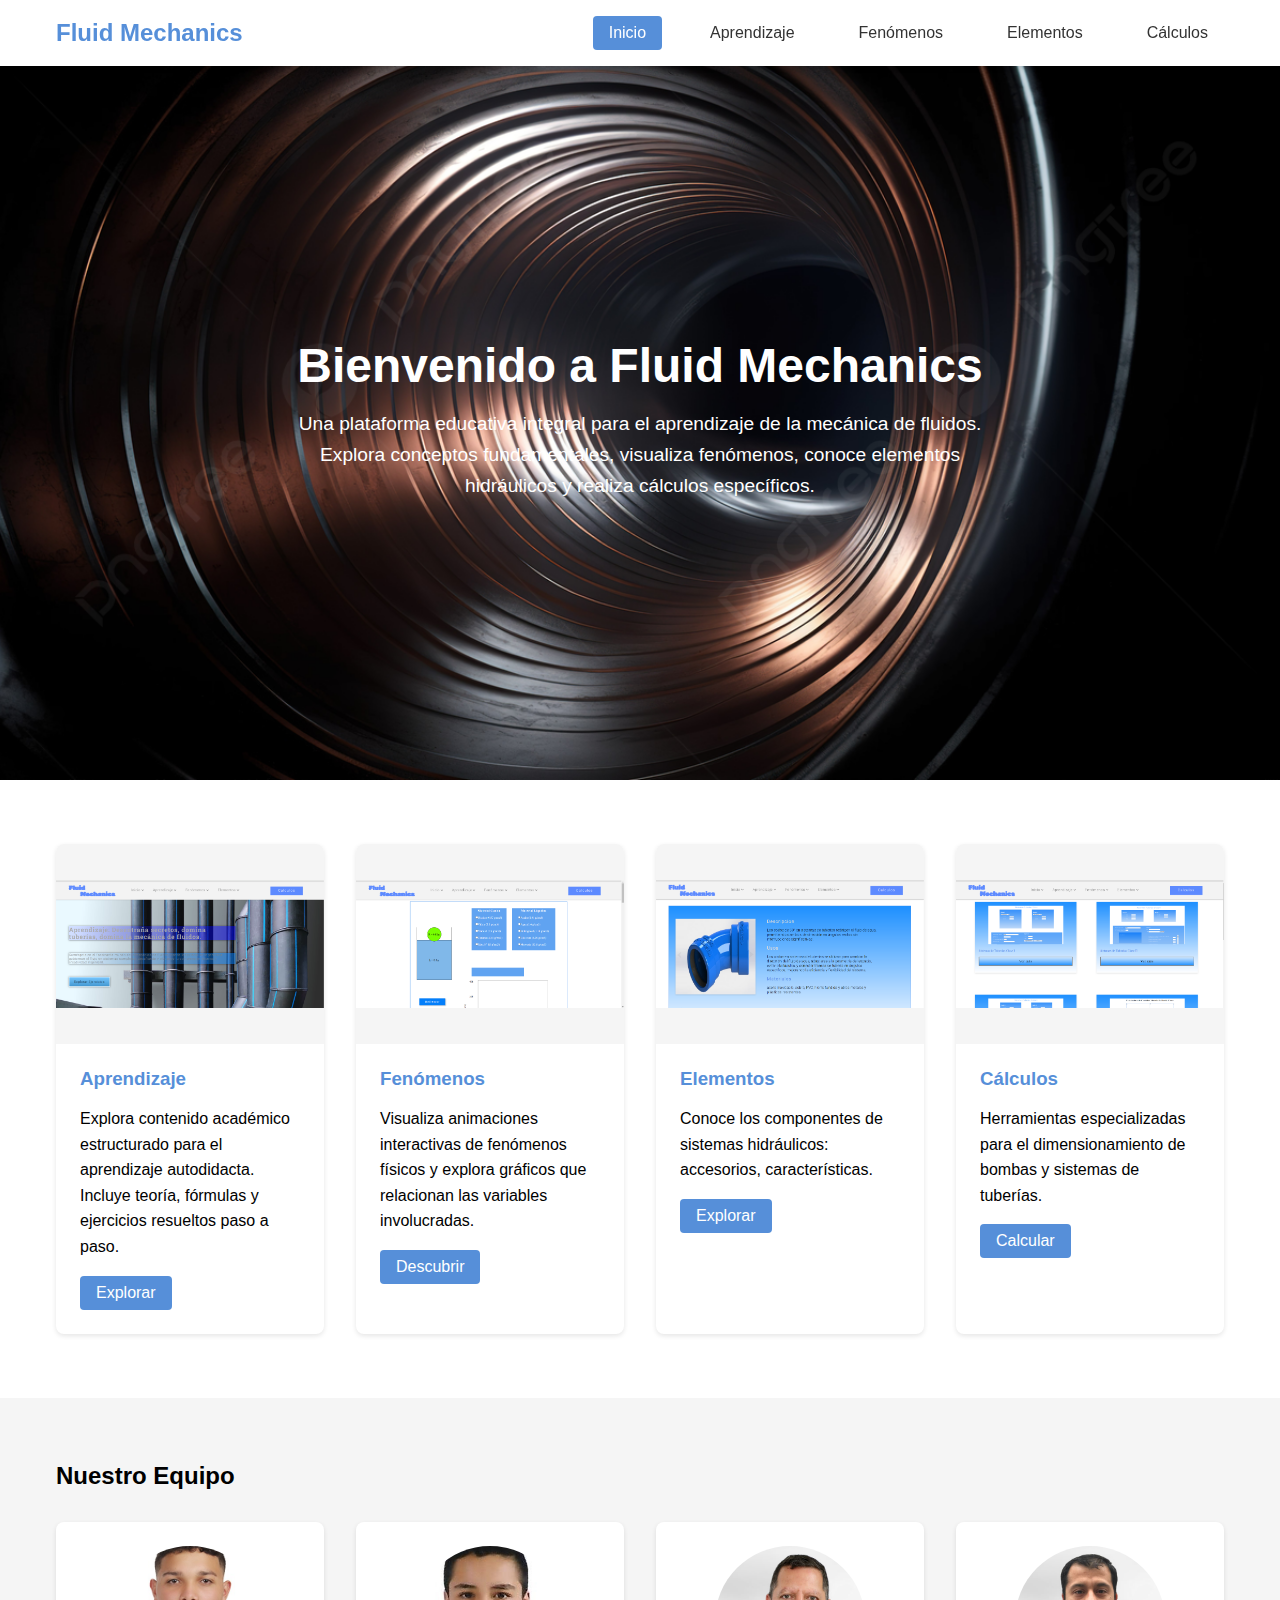
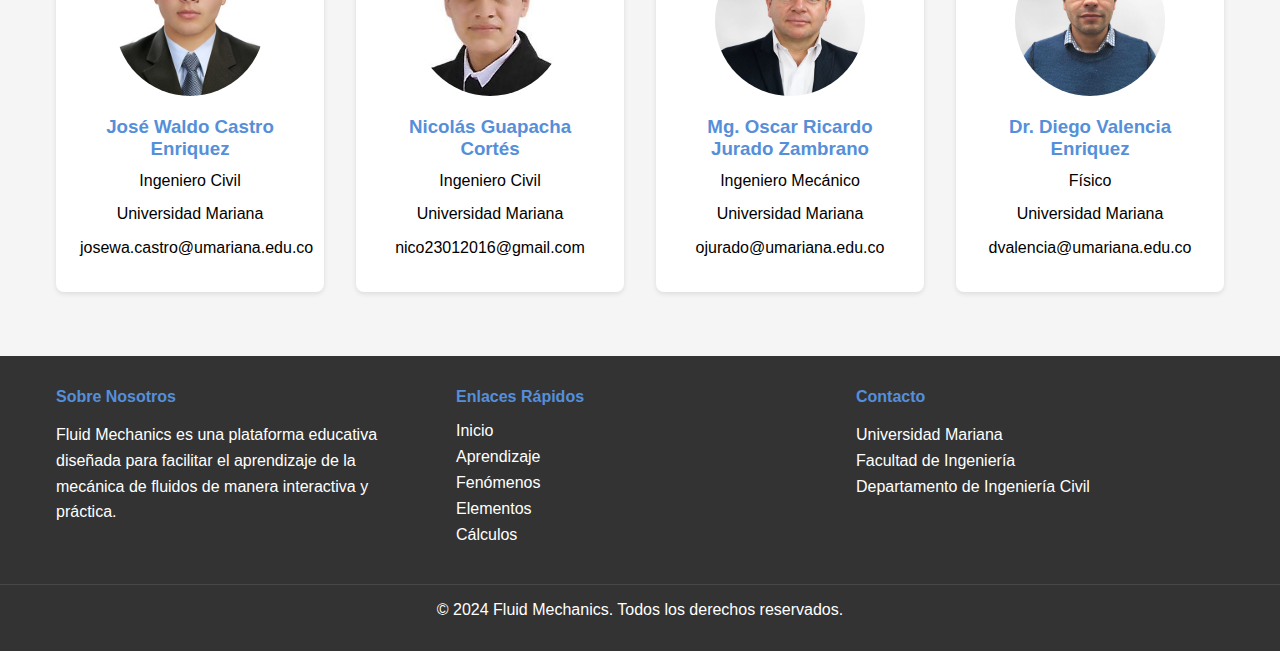
<file: index.html>
<!DOCTYPE html>
<html lang="es">
<head>
    <meta charset="UTF-8">
    <meta name="viewport" content="width=device-width, initial-scale=1.0">
    <title>Fluid Mechanics</title>
    <link rel="icon" href="img/logo.jpeg">
    <link rel="stylesheet" href="style.css">
</head>
<body>
    <header>
        <nav class="nav-container">
            <a href="#" class="logo">Fluid Mechanics</a>
            <div class="nav-links">
                <a href="index.html" class="active">Inicio</a>
                <a href="Aprendizaje/Aprendizaje.html">Aprendizaje</a>
                <a href="Fenomenos/fenomenos.html">Fenómenos</a>
                <a href="Elementos/elementos.html">Elementos</a>
                <a href="Calculos/Calculos.html">Cálculos</a>
            </div>
        </nav>
    </header>

    <section class="hero">
        <div class="hero-content">
            <h1>Bienvenido a Fluid Mechanics</h1>
            <p>Una plataforma educativa integral para el aprendizaje de la mecánica de fluidos. Explora conceptos fundamentales, visualiza fenómenos, conoce elementos hidráulicos y realiza cálculos específicos.</p>
        </div>
    </section>

    <section class="modules">
        <div class="module-grid">
            <div class="module-card">
                <div class="module-image">
                    <img src="img/apren.png" class="imagen-secciones">
                </div>
                <div class="module-content">
                    <h3>Aprendizaje</h3>
                    <p>Explora contenido académico estructurado para el aprendizaje autodidacta. Incluye teoría, fórmulas y ejercicios resueltos paso a paso.</p>
                    <a href="Aprendizaje/Aprendizaje.html" class="module-btn">Explorar</a>
                </div>
            </div>

            <div class="module-card">
                <div class="module-image">
                    <img src="img/fenomen.png" class="imagen-secciones">

                </div>
                <div class="module-content">
                    <h3>Fenómenos</h3>
                    <p>Visualiza animaciones interactivas de fenómenos físicos y explora gráficos que relacionan las variables involucradas.</p>
                    <a href="Fenomenos/fenomenos.html" class="module-btn">Descubrir</a>
                </div>
            </div>

            <div class="module-card">
                <div class="module-image">
                    <img src="img/elementos.png" class="imagen-secciones">
                </div>
                <div class="module-content">
                    <h3>Elementos</h3>
                    <p>Conoce los componentes de sistemas hidráulicos: accesorios, características.</p>
                    <a href="Elementos/elementos.html" class="module-btn">Explorar</a>
                </div>
            </div>

            <div class="module-card">
                <div class="module-image">
                    <img src="img/calculos.png" class="imagen-secciones">
                </div>
                <div class="module-content">
                    <h3>Cálculos</h3>
                    <p>Herramientas especializadas para el dimensionamiento de bombas y sistemas de tuberías.</p>
                    <a href="Calculos/Calculos.html" class="module-btn">Calcular</a>
                </div>
            </div>
        </div>
    </section>

    <section class="team">
        <div class="team-container">
            <h2>Nuestro Equipo</h2>
            <div class="team-grid">
                <div class="team-member">
                    <img src="img/Jose-Waldo-Castro.jpeg" alt="Miembro 2">
                    <h3>José Waldo Castro Enriquez</h3>
                    <p>Ingeniero Civil</p>
                    <p>Universidad Mariana</p>
                    <p>josewa.castro@umariana.edu.co</p>
                </div>
                <div class="team-member">
                    <img src="img/Nicolas-Guapacha-Cortes.jpg" alt="Miembro 1">
                    <h3>Nicolás Guapacha Cortés</h3>
                    <p>Ingeniero Civil</p>
                    <p>Universidad Mariana</p>
                    <p>nico23012016@gmail.com</p>
                </div>
                <div class="team-member">
                    <img src="img/Oscar-Ricardo-Jurado.jpg" alt="Miembro 4">
                    <h3>Mg. Oscar Ricardo Jurado Zambrano </h3>
                    <p>Ingeniero Mecánico</p>
                    <p>Universidad Mariana</p>
                    <p>ojurado@umariana.edu.co</p>
                </div>
                <div class="team-member">
                    <img src="img/Diego-Valencia-Enriquez.jpg" alt="Miembro 3">
                    <h3>Dr. Diego Valencia Enriquez</h3>
                    <p>Físico</p>
                    <p>Universidad Mariana</p>
                    <p>dvalencia@umariana.edu.co</p>
                </div>
            </div>
        </div>
    </section>

    <footer>
        <div class="footer-content">
            <div class="footer-section">
                <h4>Sobre Nosotros</h4>
                <p>Fluid Mechanics es una plataforma educativa diseñada para facilitar el aprendizaje de la mecánica de fluidos de manera interactiva y práctica.</p>
            </div>
            <div class="footer-section">
                <h4>Enlaces Rápidos</h4>
                <ul>
                    <li><a href="index.html">Inicio</a></li>
                    <li><a href="Aprendizaje/Aprendizaje.html">Aprendizaje</a></li>
                    <li><a href="Fenomenos/fenomenos.html">Fenómenos</a></li>
                    <li><a href="Elementos/elementos.html">Elementos</a></li>
                    <li><a href="Calculos/Calculos.html">Cálculos</a></li>
                </ul>
            </div>
            <div class="footer-section">
                <h4>Contacto</h4>
                <p>Universidad Mariana</p>
                <p>Facultad de Ingeniería</p>
                <p>Departamento de Ingeniería Civil</p>
            </div>
        </div>
        <div class="copyright">
            <p>&copy; 2024 Fluid Mechanics. Todos los derechos reservados.</p>
        </div>
    </footer>
</body>
</html>
</file>
<file: style.css>
* {
    margin: 0;
    padding: 0;
    box-sizing: border-box;
    font-family: 'roboto', sans-serif;
}

header {
    background-color: white;
    box-shadow: 0 2px 5px rgba(0,0,0,0.1);
    position: fixed;
    width: 100%;
    top: 0;
    z-index: 1000;
}

.nav-container {
    max-width: 1200px;
    margin: 0 auto;
    display: flex;
    justify-content: space-between;
    align-items: center;
    padding: 1rem;
}

.logo {
    font-size: 1.5rem;
    font-weight: bold;
    color: #568fd9;
    text-decoration: none;
}

.nav-links {
    display: flex;
    gap: 2rem;
}

.nav-links a {
    text-decoration: none;
    color: #333;
    padding: 0.5rem 1rem;
    border-radius: 4px;
    transition: all 0.3s ease;
}

.nav-links a:hover {
    background-color: #568fd9;
    color: white;
}

.nav-links a.active {
    background-color: #568fd9;
    color: white;
}


.hero {
    height: 80vh;
    background: linear-gradient(rgba(0,0,0,0.5), rgba(0,0,0,0.5)), url('/api/placeholder/1200/800');
    background-size: cover;
    background-position: center;
    display: flex;
    align-items: center;
    justify-content: center;
    text-align: center;
    color: white;
    margin-top: 60px;
    background-image: url(img/no.jpg);
}

.hero-content {
    max-width: 800px;
    padding: 2rem;
}

.hero h1 {
    font-size: 3rem;
    margin-bottom: 1rem;
}

.hero p {
    font-size: 1.2rem;
    line-height: 1.6;
}


.modules {
    max-width: 1200px;
    margin: 4rem auto;
    padding: 0 1rem;
}

.imagen-secciones {
    width: 100%;
}

.module-grid {
    display: grid;
    grid-template-columns: repeat(auto-fit, minmax(250px, 1fr));
    gap: 2rem;
    margin-top: 2rem;
}

.module-card {
    background: white;
    border-radius: 8px;
    overflow: hidden;
    box-shadow: 0 2px 5px rgba(0,0,0,0.1);
    transition: transform 0.3s ease;
}

.module-card:hover {
    transform: translateY(-5px);
}

.module-image {
    height: 200px;
    background-color: #f5f5f5;
    display: flex;
    align-items: center;
    justify-content: center;
}

.module-content {
    padding: 1.5rem;
}

.module-content h3 {
    color: #568fd9;
    margin-bottom: 1rem;
}

.module-content p {
    margin-bottom: 1rem;
    line-height: 1.6;
}

.module-btn {
    display: inline-block;
    padding: 0.5rem 1rem;
    background-color: #568fd9;
    color: white;
    text-decoration: none;
    border-radius: 4px;
    transition: background-color 0.3s ease;
}

.module-btn:hover {
    background-color: #4578c0;
}


.team {
    background-color: #f5f5f5;
    padding: 4rem 0;
}

.team-container {
    max-width: 1200px;
    margin: 0 auto;
    padding: 0 1rem;
}

.team-grid {
    display: grid;
    grid-template-columns: repeat(auto-fit, minmax(250px, 1fr));
    gap: 2rem;
    margin-top: 2rem;
}

.team-member {
    background: white;
    border-radius: 8px;
    overflow: hidden;
    text-align: center;
    padding: 1.5rem;
    box-shadow: 0 2px 5px rgba(0,0,0,0.1);
}

.team-member img {
    width: 150px;
    height: 150px;
    border-radius: 50%;
    margin-bottom: 1rem;
    object-fit: cover;
}

.team-member h3 {
    color: #568fd9;
    margin-bottom: 0.5rem;
}

.team-member p {
    margin-bottom: 0.5rem;
    line-height: 1.6;
}


footer {
    background-color: #333;
    color: white;
    padding: 2rem 0;
}

.footer-content {
    max-width: 1200px;
    margin: 0 auto;
    padding: 0 1rem;
    display: grid;
    grid-template-columns: repeat(auto-fit, minmax(200px, 1fr));
    gap: 2rem;
}

.footer-section h4 {
    margin-bottom: 1rem;
    color: #568fd9;
}

.footer-section p {
    line-height: 1.6;
}

.footer-section ul {
    list-style: none;
}

.footer-section ul li {
    margin-bottom: 0.5rem;
}

.footer-section a {
    color: white;
    text-decoration: none;
}

.footer-section a:hover {
    color: #568fd9;
}

.copyright {
    text-align: center;
    margin-top: 2rem;
    padding-top: 1rem;
    border-top: 1px solid rgba(255,255,255,0.1);
}
</file>
